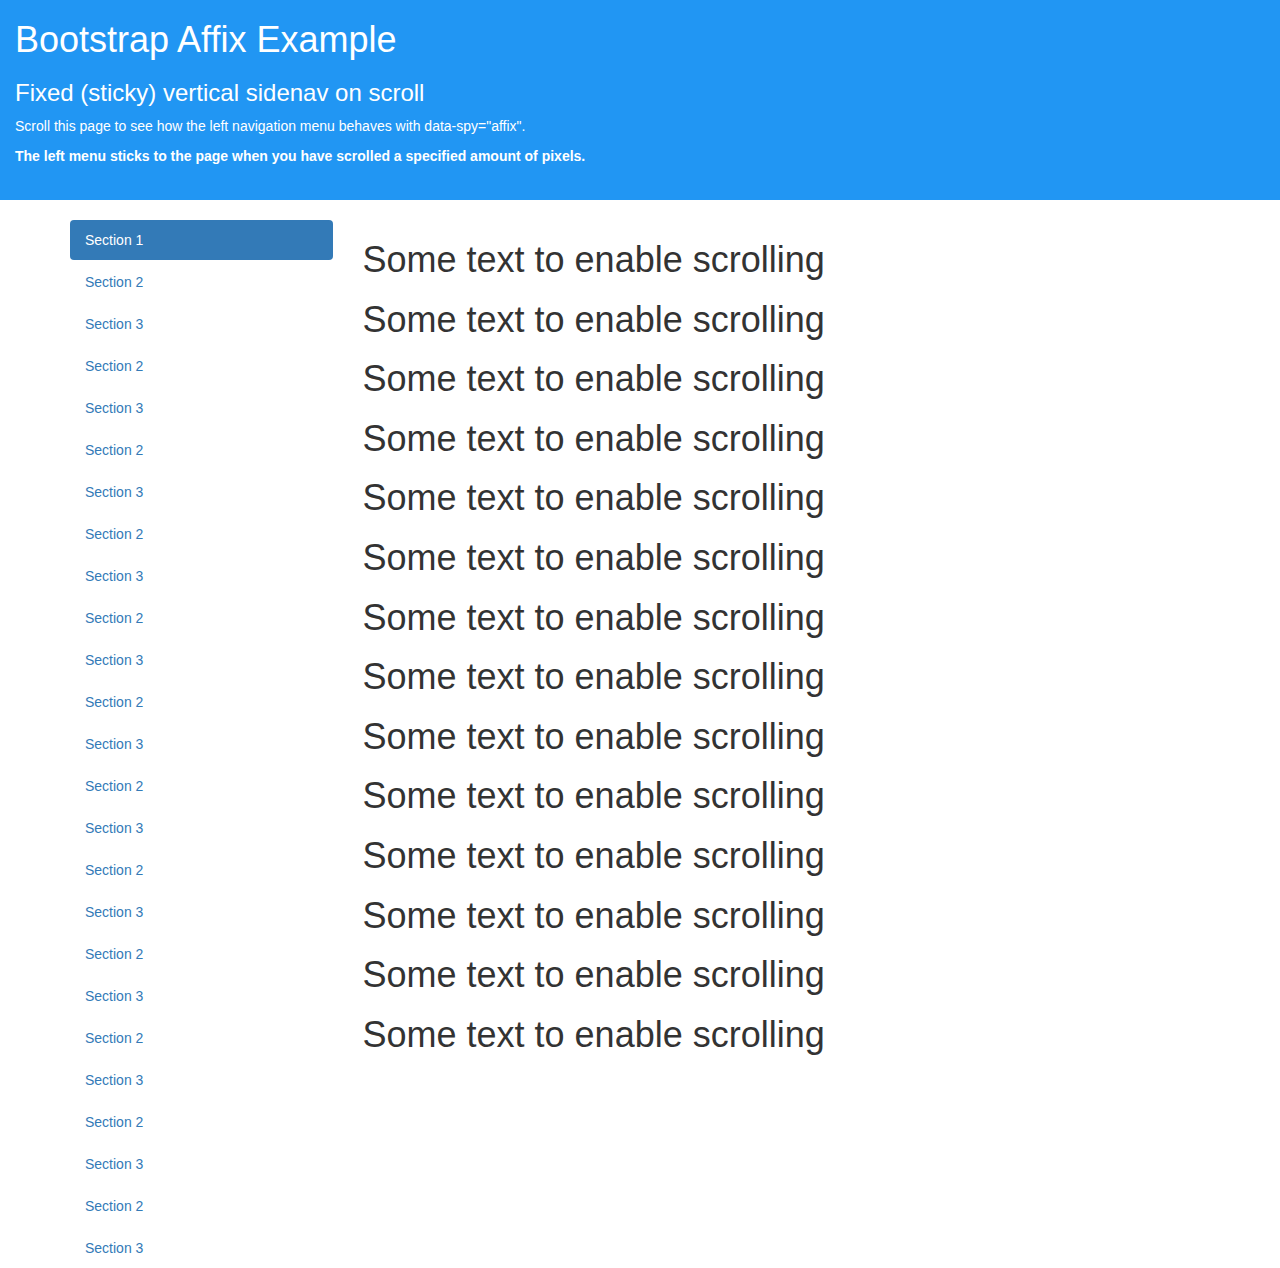
<file: abc.html>
<!DOCTYPE html>
<html lang="en">
<head>
  <title>Bootstrap Example</title>
  <meta charset="utf-8">
  <meta name="viewport" content="width=device-width, initial-scale=1">
  <link rel="stylesheet" href="https://maxcdn.bootstrapcdn.com/bootstrap/3.3.7/css/bootstrap.min.css">
  <script src="https://ajax.googleapis.com/ajax/libs/jquery/3.2.1/jquery.min.js"></script>
  <script src="https://maxcdn.bootstrapcdn.com/bootstrap/3.3.7/js/bootstrap.min.js"></script>
  <style>
  /* Note: Try to remove the following lines to see the effect of CSS positioning */
  .affix {
      top: 20px;
  }
  </style>
</head>
<body>

<div class="container-fluid" style="background-color:#2196F3;color:#fff;height:200px;">
  <h1>Bootstrap Affix Example</h1>
  <h3>Fixed (sticky) vertical sidenav on scroll</h3>
  <p>Scroll this page to see how the left navigation menu behaves with data-spy="affix".</p>
  <p><strong>The left menu sticks to the page when you have scrolled a specified amount of pixels.</strong></p>
</div>
<br>

<div class="container">
  <div class="row">
    <nav class="col-sm-3">
      <ul class="nav nav-pills nav-stacked" data-spy="affix" data-offset-top="205">
        <li class="active"><a href="#section1">Section 1</a></li>
        <li><a href="#section2">Section 2</a></li>
        <li><a href="#section3">Section 3</a></li>
        <li><a href="#section2">Section 2</a></li>
        <li><a href="#section3">Section 3</a></li>
        <li><a href="#section2">Section 2</a></li>
        <li><a href="#section3">Section 3</a></li>
        <li><a href="#section2">Section 2</a></li>
        <li><a href="#section3">Section 3</a></li>
        <li><a href="#section2">Section 2</a></li>
        <li><a href="#section3">Section 3</a></li>
        <li><a href="#section2">Section 2</a></li>
        <li><a href="#section3">Section 3</a></li>
        <li><a href="#section2">Section 2</a></li>
        <li><a href="#section3">Section 3</a></li>
        <li><a href="#section2">Section 2</a></li>
        <li><a href="#section3">Section 3</a></li>
        <li><a href="#section2">Section 2</a></li>
        <li><a href="#section3">Section 3</a></li>
        <li><a href="#section2">Section 2</a></li>
        <li><a href="#section3">Section 3</a></li>
        <li><a href="#section2">Section 2</a></li>
        <li><a href="#section3">Section 3</a></li>
        <li><a href="#section2">Section 2</a></li>
        <li><a href="#section3">Section 3</a></li>
      </ul>
    </nav>
    <div class="col-sm-9">   
      <h1>Some text to enable scrolling</h1>
      <h1>Some text to enable scrolling</h1>
      <h1>Some text to enable scrolling</h1>
      <h1>Some text to enable scrolling</h1>
      <h1>Some text to enable scrolling</h1>
      <h1>Some text to enable scrolling</h1>
      <h1>Some text to enable scrolling</h1>
      <h1>Some text to enable scrolling</h1>
      <h1>Some text to enable scrolling</h1>
      <h1>Some text to enable scrolling</h1>
      <h1>Some text to enable scrolling</h1>
      <h1>Some text to enable scrolling</h1>
      <h1>Some text to enable scrolling</h1>
      <h1>Some text to enable scrolling</h1>
    </div>
  </div>
</div>

</body>
</html>
</file>
